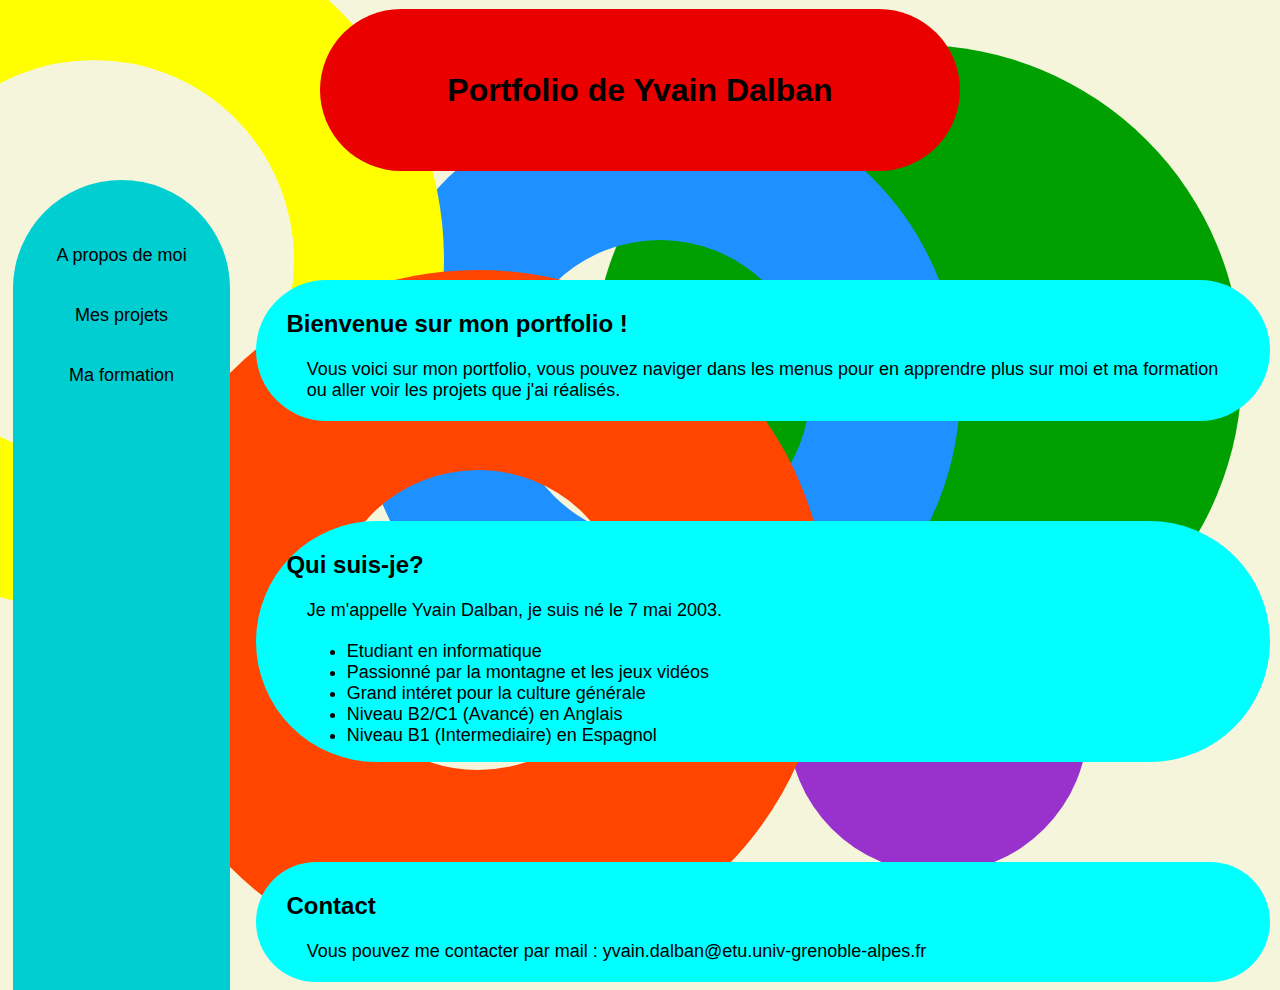
<file: index.html>
<!DOCTYPE html>
<html lang="fr">
  <head>
    <meta charset="utf-8">
    <title>Mon portfolio</title>
    <link rel="stylesheet" href="portfolio.css">
  </head>
  <body>
    <header>
      <h1>Portfolio de Yvain Dalban</h1>
    </header>
    <main>
      <div class="yelcircle"></div>
      <div class="greenround"></div>
      <div class="pinkcircle"></div>
      <div class="purpround"></div>
      <div class="orcicle"></div>
      <aside>
        <nav>
          <ul>
            <a href="index.html"><li>A propos de moi</li></a>
            <a href="projets.html"><li>Mes projets</li></a>
            <a href="study.html"><li>Ma formation</li></a>
          </ul>
        </nav>
      </aside>
      <section>
        <article>
          <h2 class="index">Bienvenue sur mon portfolio !</h2>
          <p>
              Vous voici sur mon portfolio, vous pouvez naviger dans les menus pour en apprendre plus sur moi et ma formation ou aller voir les projets que j'ai réalisés.
          </p>
        </article>
        <article>
          <h2 class="index">Qui suis-je?</h2>
          <p>Je m'appelle Yvain Dalban, je suis né le 7 mai 2003.</p>
            <ul>
              <li>Etudiant en informatique</li>
              <li>Passionné par la montagne et les jeux vidéos</li>
              <li>Grand intéret pour la culture générale</li>
              <li>Niveau B2/C1 (Avancé) en Anglais</li>
              <li>Niveau B1 (Intermediaire) en Espagnol</li>
            </ul>
        </article>
        <article>
          <h2 class="index">Contact</h2>
          <p>Vous pouvez me contacter par mail : yvain.dalban@etu.univ-grenoble-alpes.fr</p>
        </article>
      </section>
    </main>
  </body>
</html>
</file>
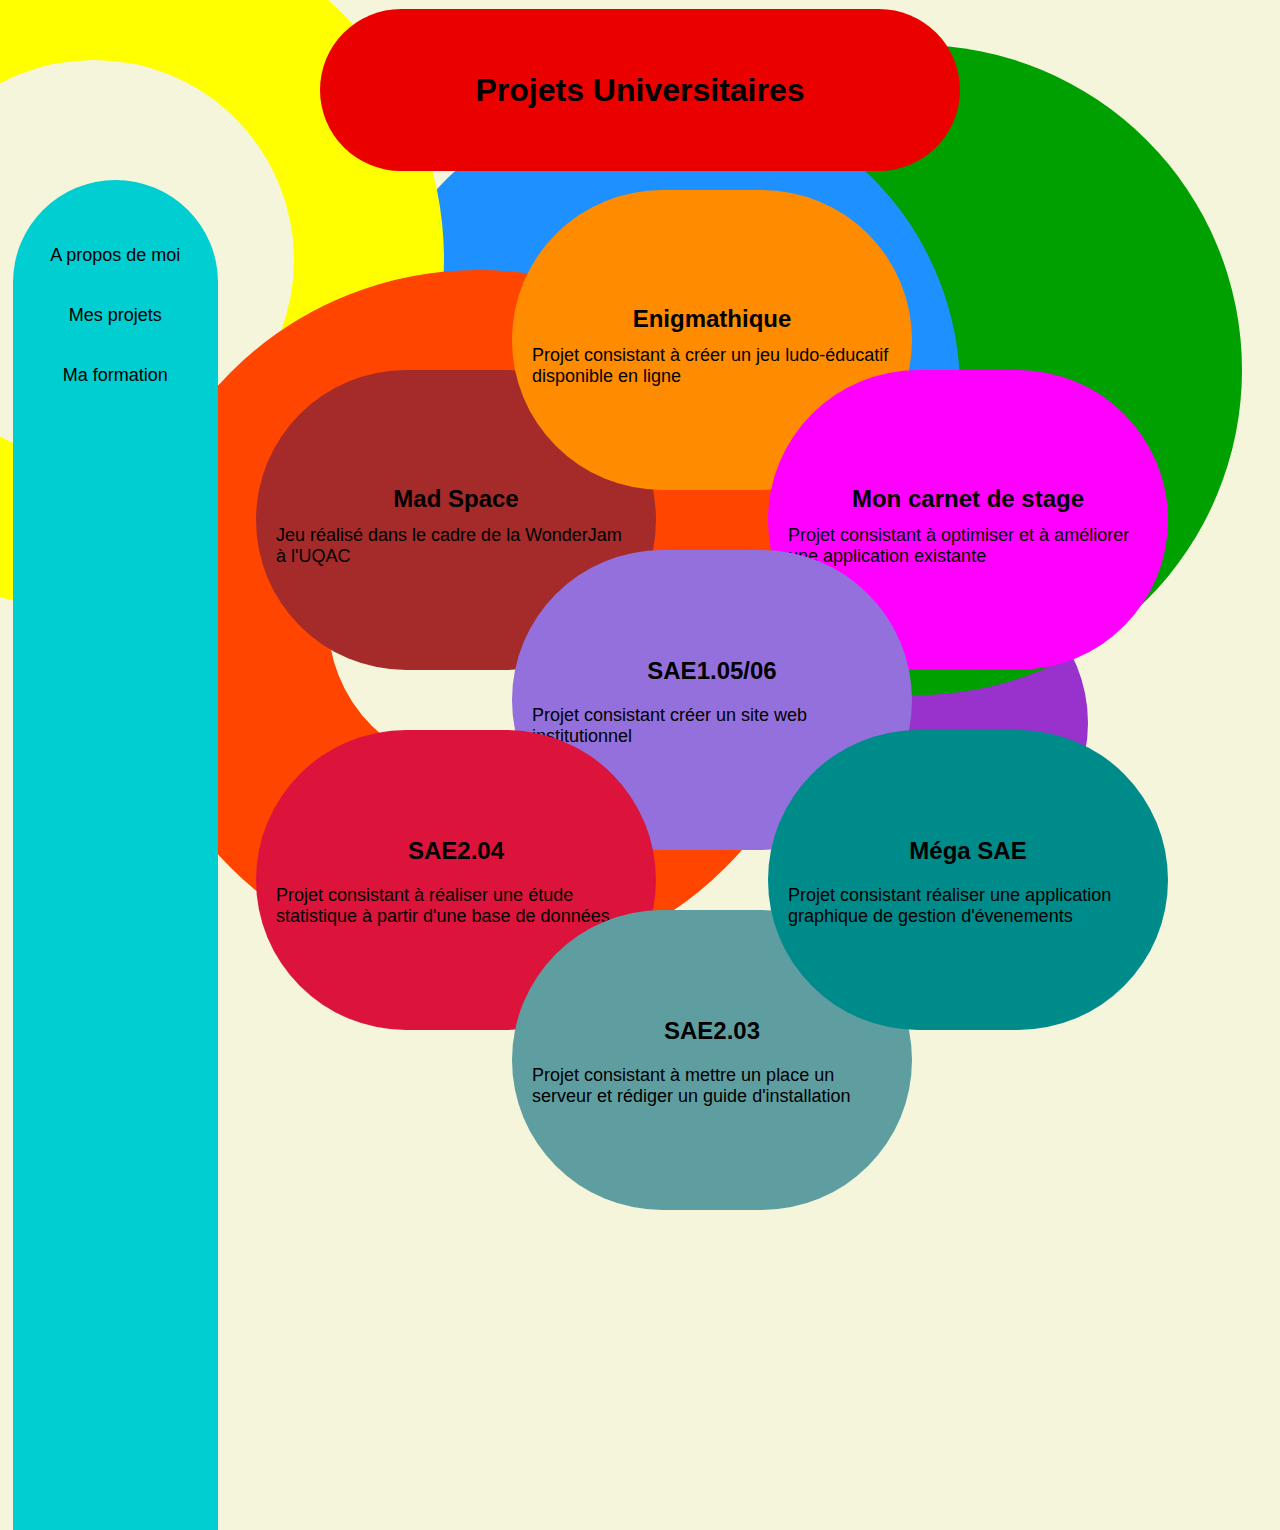
<file: projets.html>
<!DOCTYPE html>
<html lang="fr">
  <head>
    <meta charset="utf-8">
    <title>Mes projets</title>
    <link rel="stylesheet" href="portfolio.css">
  </head>
  <header>
    <h1>Projets Universitaires</h1>
  </header>
  <body>
    <main class="proj">
      <div class="yelcircle"></div>
      <div class="greenround"></div>
      <div class="pinkcircle"></div>
      <div class="purpround"></div>
      <div class="orcicle"></div>
      <aside>
        <nav>
          <ul>
            <a href="index.html"><li>A propos de moi</li></a>
            <a href="projets.html"><li>Mes projets</li></a>
            <a href="study.html"><li>Ma formation</li></a>
          </ul> 
        </nav>
      </aside>
      <article>
        <div class="projet un">
          <h2>Mad Space</h2>
          <p class="court">Jeu réalisé dans le cadre de la WonderJam à l'UQAC</p>
          <section class="long">
            <p>
              Mad Space est un jeu réalisé dans le cadre d'une game jam, en 48h avec le thème "dimension" imposé et trois
              styles imposés en plus. Il a été réalisé en équipe, la nôtre comportait quatre membres
              <br>
              <a href="https://lenfos.itch.io/mad-space">Lien itch.io</a>
              <br>
              Compétences développées :
            </p>
            <ul>
              <li>
              Compétences techniques :
              <ul>
                <li>
                  Concevoir un jeu vidéo à l'aide d'Unreal Engine 5
                </li>
                <li>
                  Réaliser une production en temps réduit
                </li>
              </ul>
            </li>
              <li>
                Compétences transversales :
                <ul>
                  <li>
                    Esprit critique
                  </li>
                  <li>
                    Capacité de communication
                  </li>
                  <li>
                    Esprit d'équipe
                  </li>
                  <li>
                    Capacité d'adaptation
                  </li>
                  <li>
                    Gestion du temps
                  </li>
                </ul>
              </li>
            </ul>
          </section>
        </div>
        <div class="projet deux">
          <h2>Enigmathique</h2>
          <p class="court">Projet consistant à créer un jeu ludo-éducatif disponible en ligne</p>
          <section class="long">
            <p>
              Lors de ce projet réalisé en groupe de 8 personnes, j'ai créer un jeu ludo-éducatif de mathématique à
              destination d'élèves de seconde. Le jeu s'inspire des escapes games en intégrant des énigmes de
              mathématiques au sein de scène 3D. Le professeur a une partie dédiée lui permettant de gérer les parties
              et de suivre la progression des élèves
              <br>
              Compétences développées :
            </p>
            <ul>
              <li>
              Compétences techniques :
              <ul>
                <li>Développer une solution informatique web en React et Node.js</li>
                <li>Proposer des applications informatiques optimisées selon le temps d'exécution</li>
                <li>Mettre en place une base de données relationnelle avec PostgreSQL</li>
                <li>Identifier les acteurs et les différentes phases d'un cycle de développement</li>
                <li>Maitriser les outils de traitement de texte comme Word</li>
              </ul>
            </li>
              <li>
                Compétences transversales :
                <ul>
                  <li>Autonomie</li>
                  <li>Gestion du temps</li>
                  <li>Esprit d'équipe</li>
                  <li>Négociation</li>
                  <li>Capacité de communication</li>
                </ul>
              </li>
            </ul>
          </section>
        </div>
        <div class="projet trois">
          <h2>Mon carnet de stage</h2>
          <p class="court">Projet consistant à optimiser et à améliorer une application existante</p>
          <section class="long">
            <p>
              Lors de ce projet réalisé en équipe de six, j'ai du reprendre une application existante de suivi de
              recherche de stage pour les étudiant du BUT Informatique composé d'une partie modile pour les étudiants et
              d'une partie web destinée à l'administrateur. J'ai du identifier les problèmes et les défauts de l'application
              pour ensuite résoudre ces problèmes puis améliorer l'application avec de nouvelles fonctionnalités
              <br>
              Compétences développées :
            </p>
            <ul>
              <li>
              Compétences techniques :
              <ul>
                <li>Maitriser le framework de développement web Symfony</li>
                <li>Maitriser la programmation Java pour Android</li>
                <li>Normaliser une base de données existante</li>
                <li>Maitriser les outils de composition de texte comme LaTeX</li>
                <li>Comprendre et satisfaire les besoins utilisateurs</li>
              </ul>
            </li>
              <li>
                Compétences transversales :
                <ul>
                  <li>Esprit d'équipe</li>
                  <li>Gestion du temps</li>
                  <li>Capacité de communication</li>
                  <li>Autonomie</li>
                </ul>
              </li>
            </ul>
          </section>
        </div>
        <div class="projet quatre">
          <h2>SAE1.05/06</h2>
          <p>Projet consistant créer un site web institutionnel</p>
          <section class="long">
            <p>
              Je devais, au cours de ce projet, réaliser un site web institutionnel sur une ESN à destination d'élève de troisième en recherche de stages. Il était à faire en groupe de trois. 
              <br>
              Compétences développées :
            </p>
            <ul>
              <li>
              Compétences techniques :
              <ul>
                <li>
                  Concevoir un site web
                </li>
                <li>
                  Maitriser les langages HTML/CSS
                </li>
                <li>
                  Maitriser les outils de traitement de texte comme Word
                </li>
                <li>
                  Identifier les acteurs et les différentes phases d'un cycle de développement
                </li>
              </ul>
            </li>
              <li>
                Compétences transversales :
                <ul>
                  <li>
                    Esprit d'équipe
                  </li>
                  <li>
                    Capacité de communication
                  </li>
                </ul>
              </li>
            </ul>
          </section>
        </div>
        <div class="projet cinq">
          <h2>SAE2.04</h2>
          <p>Projet consistant à réaliser une étude statistique à partir d'une base de données</p>
          <section class="long">
            <p>
              Ce projet réalisé à deux consistait à construire un ensemble de vues à partir d'une base de données mal lisible pour ensuite l'exporter et l'étudier en langage R.
              <br>
              Compétences développées :
            </p>
            <ul>
              <li>
              Compétences techniques :
              <ul>
                <li>
                  Maitriser le langage R
                </li>
                <li>
                  Construire des vues complexes en PostgreSQL
                </li>
                <li>
                  Maitriser les outils de traitement de texte comme Word
                </li>
              </ul>
            </li>
              <li>
                Compétences transversales :
                <ul>
                  <li>
                    Esprit d'équipe
                  </li>
                  <li>
                    Capacité de communication
                  </li>
                </ul>
              </li>
            </ul>
          </section>
        </div>
        <div class="projet six">
          <h2>SAE2.03</h2>
          <p>Projet consistant à mettre un place un serveur et rédiger un guide d'installation</p>
          <section class="long">
            <p>
              Lors de ce projet à faire individuellement, j'ai installé et configuré un serveur web avant de détailler cette installation dans un guide écrit en anglais.
              <br>
              Compétences développées :
            </p>
            <ul>
              <li>
              Compétences techniques :
              <ul>
                <li>
                  Installer et configurer un serveur web
                </li>
                <li>
                  Maitriser un vocabulaire technique en anglais
                </li>
                <li>
                  Maitriser les outils de traitement de texte comme Word
                </li>
              </ul>
            </li>
              <li>
                Compétences transversales :
                <ul>
                  <li>
                    Autonomie
                  </li>
                  <li>
                    Gestion du temps
                  </li>
                </ul>
              </li>
            </ul>
          </section>
        </div>
        <div class="projet sept">
          <h2>Méga SAE</h2>
          <p>Projet consistant réaliser une application graphique de gestion d'évenements</p>
          <section class="long">
            <p>
              Ce projet avait pour but de réaliser une application de gestion d'évènements avec interface graphique en Java, en groupe de cinq. 
              Il a fallut dans un premier temps faire toute la conception de l'application à l'aide de diagrammes de classe, de cas d'utilisation et de séquences avant de la développer en Java et JavaFX. 
              <br>
              Compétences développées :
            </p>
            <ul>
              <li>
              Compétences techniques :
              <ul>
                <li>
                  Développer des interfaces graphiques en JavaFX
                </li>
                <li>
                  Développer des applications Java
                </li>
                <li>
                  Concevoir une application un Java
                </li>
                <li>
                  Etablir des fonctions d'optimisation
                </li>
              </ul>
            </li>
              <li>
                Compétences transversales :
                <ul>
                  <li>
                    Esprit d'équipe
                  </li>
                  <li>
                    Capacité de communication
                  </li>
                  <li>
                    Sens du service
                  </li>
                  <li>
                    Esprit critique
                  </li>
                </ul>
              </li>
            </ul>
          </section>
        </div>
      </article>
    </main>
  </body>
</file>
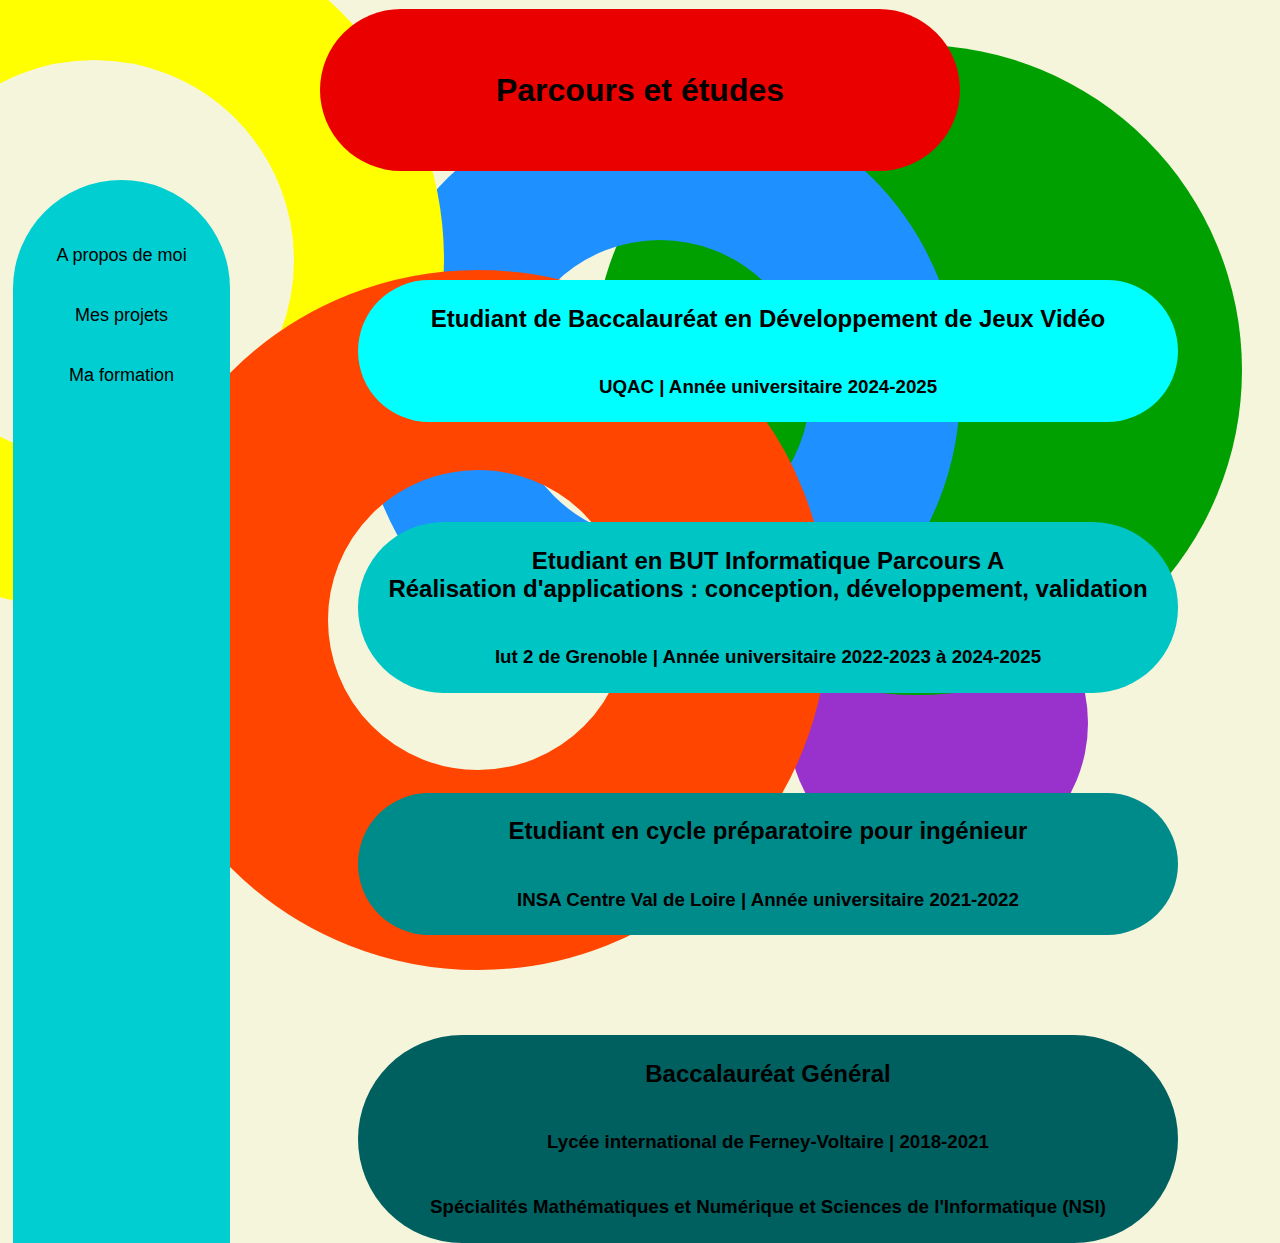
<file: study.html>
<!DOCTYPE html>
<html lang="fr">
  <head>
    <meta charset="utf-8">
    <title>Ma formation</title>
    <link rel="stylesheet" href="portfolio.css">
  </head>
  <header>
    <h1>Parcours et études</h1>
  </header>
  <body>
    <main>
      <div class="yelcircle"></div>
      <div class="greenround"></div>
      <div class="pinkcircle"></div>
      <div class="purpround"></div>
      <div class="orcicle"></div>
      <aside>
        <nav>
          <ul>
            <a href="index.html"><li>A propos de moi</li></a>
            <a href="projets.html"><li>Mes projets</li></a>
            <a href="study.html"><li>Ma formation</li></a>
          </ul>
        </nav>
      </aside>
      <section>
        <article class="etudes0">
          <h2>Etudiant de Baccalauréat en Développement de Jeux Vidéo</h2>
          <h3>UQAC | Année universitaire 2024-2025</h3>
        </article>
        <article class="etudes1">
          <h2>Etudiant en BUT Informatique Parcours A<br>Réalisation d'applications : conception, développement, validation</h2>
          <h3>Iut 2 de Grenoble | Année universitaire 2022-2023 à 2024-2025</h3>
        </article>
        <article class="etudes2">
          <h2>Etudiant en cycle préparatoire pour ingénieur</h2>
          <h3>INSA Centre Val de Loire | Année universitaire 2021-2022</h3>
        </article>
        <article class="etudes3">
          <h2>Baccalauréat Général</h2>
          <h3>Lycée international de Ferney-Voltaire | 2018-2021 </h3>
          <h3>Spécialités Mathématiques et Numérique et Sciences de l'Informatique (NSI)</h3>
        </article>
      </section>
    </main>
  </body>
</file>
<file: portfolio.css>
html {
    height: 100%;
}

body {
    color: black;
    font-family: 'Fira Sans', sans-serif;
    background-color: beige;
    height: 100%;
    margin: 0;
    padding: 0;
}

p, li {
    font-size: large;
}

header {
    display: flex;
    justify-content: center;
    align-items: center;
    height: 20%;
}

h1 {
    background-color: rgb(235, 0, 0);
    display: flex;
    align-items: center;
    justify-content: center;
    width: 50%;
    height: 90%;
    border-radius: 1000px;
}

main {
    display: flex;
    height: 90%;
    flex-wrap: wrap;
    flex-direction: row;
}

aside {
    flex-basis: 15%;
    flex-grow: 2;
    margin-right: 2%;
    margin-left: 1%;
    background-color:darkturquoise;
    border-top-right-radius: 1000px;
    border-top-left-radius: 1000px;
    text-align: center;
}

ul {
    margin-left: 5%;
    margin-top: 0px;
}

nav ul{
    margin: 5%;
    padding: 30px 0 0 0;
    list-style: none;
    display: flex;
    flex-direction: column;
    justify-content: center;
    align-items: center;
    
}

nav {
    opacity: 100%;
}

nav a {
    text-decoration: none;
    color: black;
    height: 50px;
    width: 80%;
    display: flex;
    align-items: center;
    justify-content: center;
    border-radius: 100px;
    margin-top: 10px;
}

nav a:hover {
    background-color: cornflowerblue;
}

article {
    display: flex;
    margin-top: 100px;
    margin-right: 1%;
    flex-basis: 80%;
    flex-shrink: 1;
    height: fit-content;
    border-radius: 1000px;
    background-color:cyan;
    flex-direction: column;
    justify-content: center;
}

article h2 {
    margin: 3%;
}

article h3 {
    margin-bottom: 3%;
}

article p {
    margin: 2%;
    margin-left: 5%;
    margin-right: 5%;
}

div.purpround {
    z-index: -3;
    position: absolute;
    right: 15%;
    bottom: 3%;
    width: 300px;
    height: 300px;
    background-color:darkorchid;
    border-radius: 200px;
}

div.yelcircle {
    z-index: -1;
    position: absolute;
    left: -20%;
    top: -10%;
    border: solid 150px;
    border-radius: 400px;
    border-color: yellow;
    width: 400px;
    height: 400px;
}

div.orcicle {
    z-index: -1;
    position: absolute;
    width: 300px;
    height: 300px;
    border: solid 200px;
    border-color: orangered;
    border-radius: 400px;
    left: 10%;
    top: 30%;
}

div.greenround {
    z-index: -2;
    position: absolute;
    width: 650px;
    height: 650px;
    background-color: rgb(0, 160, 0);
    border-radius: 1000px;
    right: 3%;
    top: 5%;
}

div.pinkcircle {
    z-index: -2;
    position: absolute;
    right: 25%;
    top: 10%;
    border: solid 150px;
    border-radius: 400px;
    border-color:dodgerblue;
    width: 300px;
    height: 300px;
}

main.proj {
    height: 150%;
}

div.projet {
    position: absolute;
    display: flex;
    margin: 0;
    height: 300px;
    width: 400px;
    justify-content: center;
    align-items: center;
    margin-top: 100px;
    margin-right: 1%;
    flex-basis: 80%;
    flex-shrink: 1;
    border-radius: 1000px;
    flex-direction: column;
}

div.projet p.court {
    margin: 0px;
    margin-left: 5%;
    margin-right: 5%;
}

div.projet section.long {
    opacity: 0%;
    position: absolute;
    left: -2000px;
}

div.projet:hover {
    width: 80%;
    height: 60%;
    left: 10%;
    transition: all 1s;
    z-index: 3;
}

div.projet:hover section.long{
    opacity: 100%;
    left: 0;
    transition: opacity 1s;
    margin-left: 5%;
    margin-right: 5%;
    position: relative;
}

div.un {
    background-color: brown;
    left: 20%;
    top: 30%;
}

div.deux {
    background-color:darkorange ;
    left: 40%;
    top: 10%;
}

div.trois {
    background-color: fuchsia;
    left: 60%;
    top: 30%;
}

div.quatre {
    background-color:mediumpurple;
    left: 40%;
    top: 50%;
}

div.cinq {
    background-color: crimson;
    left: 20%;
    top: 70%;
}

div.six {
    background-color: cadetblue;
    left: 40%;
    top: 90%;
}

div.sept {
    background-color: darkcyan;
    left: 60%;
    top: 70%;
}

article.etudes0 {
    text-align: center;
    margin-left: 10%;
    margin-right: 10%;
}


article.etudes1 {
    text-align: center;
    margin-left: 10%;
    margin-right: 10%;
    background-color:rgb(0, 197, 197);
}

article.etudes2 {
    text-align: center;
    margin-left: 10%;
    margin-right: 10%;

    background-color: darkcyan;
}

article.etudes3 {
    text-align: center;
    margin-left: 10%;
    margin-right: 10%;
    background-color: #006060;
}

h2.index {
    margin-bottom: 0px;
}

section {
    width: 80%;
}
</file>
